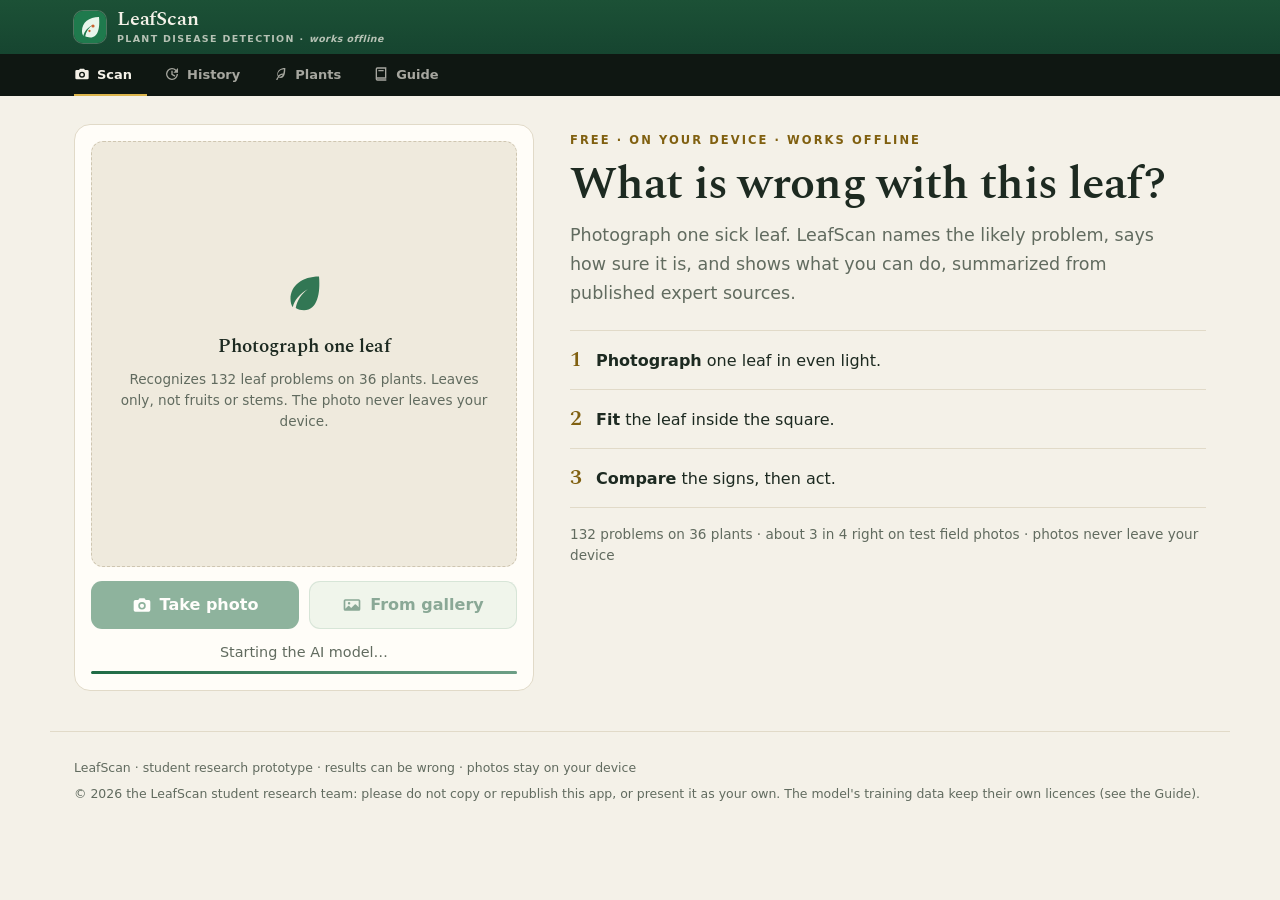
<file: index.html>
<!doctype html>
<html lang="en">
<head>
  <meta charset="utf-8">
  <meta name="viewport" content="width=device-width, initial-scale=1, viewport-fit=cover">
  <title>LeafScan: Plant Disease Detector</title>
  <meta name="description" content="Take or upload a photo of a leaf to detect plant diseases on your device, even offline.">
  <meta name="theme-color" content="#1c5136" media="(prefers-color-scheme: light)">
  <meta name="theme-color" content="#173826" media="(prefers-color-scheme: dark)">
  <link rel="manifest" href="manifest.webmanifest">
  <link rel="icon" href="icons/icon.svg" type="image/svg+xml">
  <link rel="apple-touch-icon" href="icons/icon-192.png">
  <link rel="preload" href="fonts/spectral-600-latin.woff2" as="font" type="font/woff2" crossorigin>
  <meta name="apple-mobile-web-app-capable" content="yes">
  <meta name="apple-mobile-web-app-title" content="LeafScan">
  <link rel="stylesheet" href="styles.css">
</head>
<body>
  <!-- Two tiers that read as one object: identity in green, navigation in near-black, gold marks where you are. -->
  <header class="topbar">
    <div class="topbar-id">
      <div class="topbar-in">
        <button class="brand" id="brandBtn" type="button" aria-label="LeafScan: go to Scan">
          <img src="icons/icon.svg" alt="" width="32" height="32">
          <span class="brand-text">
            <span class="wordmark">LeafScan</span>
            <span class="wordmark-sub">Plant disease detection · <em>works offline</em></span>
          </span>
        </button>
        <button id="installBtn" class="ghostbtn" type="button" hidden>Install app</button>
      </div>
    </div>
    <nav class="topbar-nav" aria-label="Sections">
      <div class="topbar-in">
        <div class="navrow" role="tablist" id="navrow">
          <button type="button" role="tab" id="tab-scan" data-view="scan" aria-controls="view-scan" aria-selected="true" class="active">
            <svg viewBox="0 0 24 24" width="16" height="16" aria-hidden="true"><path d="M9 4 7.5 6H4a2 2 0 0 0-2 2v10a2 2 0 0 0 2 2h16a2 2 0 0 0 2-2V8a2 2 0 0 0-2-2h-3.5L15 4H9zm3 4.5a4.5 4.5 0 1 1 0 9 4.5 4.5 0 0 1 0-9zm0 2a2.5 2.5 0 1 0 0 5 2.5 2.5 0 0 0 0-5z" fill="currentColor"/></svg>
            Scan
          </button>
          <button type="button" role="tab" id="tab-history" data-view="history" aria-controls="view-history" aria-selected="false" tabindex="-1">
            <svg viewBox="0 0 24 24" width="16" height="16" aria-hidden="true"><path d="M12 3a9 9 0 1 0 9 9h-2a7 7 0 1 1-2.05-4.95L14 10h7V3l-2.64 2.64A8.97 8.97 0 0 0 12 3zm-1 4v6l5 3 1-1.6-4-2.4V7h-2z" fill="currentColor"/></svg>
            History <span class="tab-n" id="historyCount" hidden></span>
          </button>
          <button type="button" role="tab" id="tab-plants" data-view="plants" aria-controls="view-plants" aria-selected="false" tabindex="-1">
            <svg viewBox="0 0 24 24" width="16" height="16" aria-hidden="true"><path d="M20 3c-7.5 0-12 3.6-12 9.3 0 1.4.3 2.7.9 3.8C7.5 17.4 6.6 19 6.2 21h2c.4-1.5 1.1-2.7 2-3.6.9.4 1.9.6 3 .6 5.3 0 6.8-6.3 6.8-15zm-7.8 13c-.6 0-1.2-.1-1.7-.3 1.6-1.3 3.6-2.3 5.9-3l-.5-1.9c-2.6.7-4.9 1.9-6.7 3.4-.1-.5-.2-1-.2-1.6C9 8.7 12.3 5.6 17.9 5c-.4 6.8-2.2 11-5.7 11z" fill="currentColor"/></svg>
            Plants
          </button>
          <button type="button" role="tab" id="tab-guide" data-view="guide" aria-controls="view-guide" aria-selected="false" tabindex="-1">
            <svg viewBox="0 0 24 24" width="16" height="16" aria-hidden="true"><path d="M4 4.5A2.5 2.5 0 0 1 6.5 2H20v17H6.5a.5.5 0 0 0 0 1H20v2H6.5A2.5 2.5 0 0 1 4 19.5v-15zM6.5 4a.5.5 0 0 0-.5.5v12.55c.16-.03.33-.05.5-.05H18V4H6.5zM8 6h8v2H8V6z" fill="currentColor"/></svg>
            Guide
          </button>
        </div>
      </div>
    </nav>
  </header>

  <main>
    <!-- ================================ SCAN ================================ -->
    <section id="view-scan" class="view layout" role="tabpanel" aria-labelledby="tab-scan">
      <div class="intro" id="intro">
        <p class="eyebrow">Free · on your device · works offline</p>
        <h1 class="display">What is wrong with this leaf?</h1>
        <p class="lede">Photograph one sick leaf. LeafScan names the likely problem, says how sure it is, and shows what you can do, summarized from published expert sources.</p>
        <ol class="steps">
          <li><span class="step-n">1</span><span><b>Photograph</b> one leaf in even light.</span></li>
          <li><span class="step-n">2</span><span><b>Fit</b> the leaf inside the square.</span></li>
          <li><span class="step-n">3</span><span><b>Compare</b> the signs, then act.</span></li>
        </ol>
        <p class="facts" id="introFacts"></p>
      </div>

      <!-- The photo, the square the model checks, and the framing tools -->
      <section class="panel scan" id="scanCard" aria-labelledby="scanTitle">
        <h2 id="scanTitle" class="visually-hidden">Photo of the leaf</h2>

        <div id="stage" class="stage" tabindex="0"
             aria-label="Leaf photo. Drag or pinch to move the leaf into the square, or use the arrow and plus or minus keys.">
          <div id="emptyState" class="empty">
            <svg viewBox="0 0 64 64" width="48" height="48" aria-hidden="true"><path d="M52 10C30 10 14 22 14 40c0 4 1 8 3 11 2-9 9-18 20-24-8 6-14 14-16 25 3 2 7 3 11 3 18 0 22-23 20-45z" fill="currentColor" opacity=".9"/></svg>
            <p class="empty-title">Photograph one leaf</p>
            <p class="empty-sub" id="emptySub">The photo never leaves your device.</p>
          </div>
          <canvas id="previewCanvas" class="photo" hidden></canvas>
          <div id="frame" class="frame" hidden aria-hidden="true"><span class="frame-label">LeafScan checks this square</span></div>
        </div>

        <div id="tools" class="tools" hidden>
          <button id="zoomOutBtn" class="tool" type="button" aria-label="Zoom out">
            <svg viewBox="0 0 24 24" width="22" height="22" aria-hidden="true"><path d="M5 11h14v2H5z" fill="currentColor"/></svg>
          </button>
          <output id="zoomLevel" class="zoom-level" aria-live="off">1.0×</output>
          <button id="zoomInBtn" class="tool" type="button" aria-label="Zoom in">
            <svg viewBox="0 0 24 24" width="22" height="22" aria-hidden="true"><path d="M11 5h2v6h6v2h-6v6h-2v-6H5v-2h6z" fill="currentColor"/></svg>
          </button>
          <button id="resetBtn" class="tool" type="button" aria-label="Reset zoom and position" title="Reset">
            <svg viewBox="0 0 24 24" width="22" height="22" aria-hidden="true"><path d="M4 4h6v2H6v4H4V4zm10 0h6v6h-2V6h-4V4zM4 14h2v4h4v2H4v-6zm14 0h2v6h-6v-2h4v-4z" fill="currentColor"/></svg>
          </button>
          <span class="tools-gap"></span>
          <button id="retakeBtn" class="tool" type="button" aria-label="Take a new photo" title="Take a new photo">
            <svg viewBox="0 0 24 24" width="22" height="22" aria-hidden="true"><path d="M9 4 7.5 6H4a2 2 0 0 0-2 2v10a2 2 0 0 0 2 2h16a2 2 0 0 0 2-2V8a2 2 0 0 0-2-2h-3.5L15 4H9zm3 4.5a4.5 4.5 0 1 1 0 9 4.5 4.5 0 0 1 0-9zm0 2a2.5 2.5 0 1 0 0 5 2.5 2.5 0 0 0 0-5z" fill="currentColor"/></svg>
          </button>
          <button id="pickBtn" class="tool" type="button" aria-label="Choose another photo from the gallery" title="Choose from gallery">
            <svg viewBox="0 0 24 24" width="22" height="22" aria-hidden="true"><path d="M4 5a2 2 0 0 0-2 2v10a2 2 0 0 0 2 2h16a2 2 0 0 0 2-2V7a2 2 0 0 0-2-2H4zm0 2h16v7.6l-3.3-3.3a1 1 0 0 0-1.4 0L11 15.6l-2.3-2.3a1 1 0 0 0-1.4 0L4 16.6V7zm4.5 1.5a1.5 1.5 0 1 0 0 3 1.5 1.5 0 0 0 0-3z" fill="currentColor"/></svg>
          </button>
        </div>
        <p id="hint" class="hint" hidden>Drag or pinch so one leaf fills the square.</p>

        <div id="addBanner" class="add-banner" hidden>
          <p id="addText"><b>Add another leaf</b> from the same plant. Results from all leaves are combined.</p>
          <button id="addCancel" class="btn btn-ghost small" type="button">Cancel</button>
        </div>

        <div id="actions" class="actions">
          <button id="cameraBtn" class="btn btn-primary" disabled>
            <svg viewBox="0 0 24 24" width="20" height="20" aria-hidden="true"><path d="M9 4 7.5 6H4a2 2 0 0 0-2 2v10a2 2 0 0 0 2 2h16a2 2 0 0 0 2-2V8a2 2 0 0 0-2-2h-3.5L15 4H9zm3 4.5a4.5 4.5 0 1 1 0 9 4.5 4.5 0 0 1 0-9zm0 2a2.5 2.5 0 1 0 0 5 2.5 2.5 0 0 0 0-5z" fill="currentColor"/></svg>
            Take photo
          </button>
          <button id="uploadBtn" class="btn btn-secondary" disabled>
            <svg viewBox="0 0 24 24" width="20" height="20" aria-hidden="true"><path d="M4 5a2 2 0 0 0-2 2v10a2 2 0 0 0 2 2h16a2 2 0 0 0 2-2V7a2 2 0 0 0-2-2H4zm0 2h16v7.6l-3.3-3.3a1 1 0 0 0-1.4 0L11 15.6l-2.3-2.3a1 1 0 0 0-1.4 0L4 16.6V7zm4.5 1.5a1.5 1.5 0 1 0 0 3 1.5 1.5 0 0 0 0-3z" fill="currentColor"/></svg>
            From gallery
          </button>
          <input id="cameraInput" type="file" accept="image/*" capture="environment" hidden>
          <input id="fileInput" type="file" accept="image/*" hidden>
        </div>

        <p id="status" class="status" role="status" aria-live="polite">Loading the AI model…</p>
        <div id="progress" class="progress" aria-hidden="true"><span></span></div>
        <button id="retryBtn" class="btn btn-secondary retry" type="button" hidden>Try again</button>
      </section>

      <!-- Result summary: right under the photo on phones, at the top of the right column on computers.
           It only changes when a check finishes, never while the photo is being moved. -->
      <section class="panel summary" id="summaryCard" hidden aria-labelledby="resultName">
        <div id="summaryBody" class="summary-body" role="status" aria-live="polite" aria-atomic="true">
          <div class="sum-head">
            <span id="resultChip" class="chip"></span>
            <label class="plant-pick" title="Wrong plant? Choose the right one.">
              <span class="visually-hidden">Plant</span>
              <select id="plantSelect"></select>
            </label>
          </div>
          <p id="resultPlant" class="result-plant"></p>
          <h2 id="resultName" class="result-name"></h2>
          <p id="resultSci" class="result-sci"></p>
          <div class="conf-row">
            <div class="meter" role="meter" aria-valuemin="0" aria-valuemax="100" aria-label="Confidence" id="resultMeter"><span id="resultBar"></span></div>
            <span id="resultConf" class="conf-num"></span>
          </div>
          <p class="conf-line"><span id="confWord"></span><span id="resultBasis"></span><span id="resultDelta" class="delta"></span></p>
        </div>

        <div class="message-slot">
          <div id="resultMessage" class="message"></div>
          <p id="shortlist" class="shortlist" hidden></p>
          <div id="staleBar" class="stale-bar" hidden>
            <p><b>The square moved.</b><span class="visually-hidden"> This result is for the old square.</span></p>
            <button id="checkBtn" class="btn btn-primary" type="button">Check this leaf</button>
          </div>
        </div>

        <ul id="leafStrip" class="leaf-strip" hidden aria-label="Leaves in this result"></ul>

        <!-- Diseased spots: a second model, downloaded only when asked (app.js, "Diseased spots"). -->
        <div id="spotsBox" class="spots" hidden>
          <button id="spotsBtn" class="btn btn-secondary small" type="button" aria-expanded="false" aria-controls="spotsFig">Show diseased spots</button>
          <figure id="spotsFig" class="spots-fig" hidden>
            <canvas id="spotsCanvas" width="320" height="320" role="img" aria-label="Diseased-looking areas"></canvas>
            <figcaption id="spotsText"></figcaption>
          </figure>
          <p id="spotsNote" class="spots-note" aria-live="polite"></p>
        </div>

        <div class="sum-actions">
          <button id="addLeafBtn" class="btn btn-secondary small" type="button">
            <svg viewBox="0 0 24 24" width="18" height="18" aria-hidden="true"><path d="M11 5h2v6h6v2h-6v6h-2v-6H5v-2h6z" fill="currentColor"/></svg>
            Add another leaf
          </button>
          <button id="techBtn" class="btn btn-ghost small" type="button">
            <svg viewBox="0 0 24 24" width="18" height="18" aria-hidden="true"><path d="M18 16a3 3 0 0 0-2.4 1.2l-6.7-3.4a3 3 0 0 0 0-1.6l6.7-3.4A3 3 0 1 0 15 7l-6.7 3.4a3 3 0 1 0 0 3.2L15 17a3 3 0 1 0 3-1z" fill="currentColor"/></svg>
            Show to a technician
          </button>
        </div>
      </section>

      <!-- Details read as a document on the page, separated by hairlines, not as another box. -->
      <section class="details" id="detailsCard" hidden aria-label="Details">
        <div id="confirmBox" class="confirm" hidden>
          <div class="row-between">
            <h3>Help narrow it down</h3>
            <span id="confirmCount" class="small muted"></span>
          </div>
          <div id="confirmStep">
            <p class="small muted">Look closely at the leaf (or other leaves on the plant).</p>
            <p id="confirmQ" class="confirm-q"></p>
            <p id="confirmWhy" class="small muted"></p>
            <div class="answer-row" role="group" aria-labelledby="confirmQ">
              <button type="button" class="btn btn-secondary" data-a="yes">Yes <span lang="fil">(Oo)</span></button>
              <button type="button" class="btn btn-secondary" data-a="no">No <span lang="fil">(Hindi)</span></button>
              <button type="button" class="btn btn-ghost" data-a="skip">Not sure <span lang="fil">(Hindi ko alam)</span></button>
            </div>
            <button id="confirmBack" class="link-btn" type="button" hidden>Back to the last question</button>
          </div>
          <div id="confirmDone" hidden>
            <p id="confirmResult"></p>
            <button id="confirmRestart" class="link-btn" type="button">Answer the questions again</button>
          </div>
        </div>

        <div id="resultDetails">
          <h3 id="symptomsTitle">What it looks like</h3>
          <p id="resultSymptoms"></p>
          <h3 id="lookTitle">Does your leaf show these signs?</h3>
          <ul id="resultLook" class="plainlist"></ul>
          <h3 id="manageTitle">What you can do</h3>
          <ul id="resultManage" class="checklist"></ul>
          <p id="chemNote" class="chem-note" hidden></p>

          <section id="phBox" class="ph-box" hidden aria-labelledby="phTitle">
            <h3 id="phTitle">In the Philippines <span lang="fil" class="muted">· Sa Pilipinas</span></h3>
            <p id="phRule" class="ph-rule" hidden></p>
            <p id="phNames" class="ph-names" hidden></p>
            <p id="phText"></p>
            <ul id="phSteps" class="checklist"></ul>
          </section>
        </div>

        <!-- Secondary sections are folded: the answer and what to do come first, the rest is one tap away. -->
        <details id="othersFold" class="fold">
          <summary><h3 id="othersTitle">Other possibilities</h3></summary>
          <ol id="resultOthers" class="others"></ol>
        </details>

        <details id="moreBox" class="fold more-box" hidden>
          <summary><h3 id="moreTitle">Also common in the Philippines</h3></summary>
          <p class="small muted">LeafScan cannot recognize these from a photo yet. Compare the signs, and ask a plant clinic if they match.</p>
          <div id="moreList" class="more-list"></div>
        </details>

        <section class="study" id="studyBox" hidden aria-labelledby="studyTitle">
          <h3 id="studyTitle">Study log</h3>
          <p class="small muted">Study mode is on. Fill in what you know and save; the photo and these details stay on this phone until you export them from History. For the study crops, choose the crop and problem from the lists (the codes and checks are in the team's Field ID Key) before reading LeafScan's answer; for other plants, type the real plant. The log also records LeafScan's answer when it is told the plant.</p>
          <form id="studyForm" class="study-form" novalidate>
            <p id="studyInApp" class="study-warn wide" hidden>You opened LeafScan inside another app (such as Messenger or Facebook). Photos saved here can be lost when that app closes. Tap the menu (⋮ or …) and choose <b>Open in Chrome</b> or <b>Open in Safari</b>, then use Study mode there.</p>
            <label>Photo set<select name="photoSet"><option value="">(choose)</option><option value="test">test (random sample)</option><option value="training">training (chosen on purpose)</option></select></label>
            <label>Site code<input name="siteCode" autocomplete="off" placeholder="e.g. B2" maxlength="3"></label>
            <label>Crop<select name="crop"><option value="">(other plant)</option></select></label>
            <label>Problem<select name="problem"><option value="">(choose a crop)</option></select></label>
            <label>Plant no.<input name="plantNo" type="number" inputmode="numeric" min="1" max="99" placeholder="1"></label>
            <label>Leaf<select name="leafNo"><option value="L1">L1</option><option value="L2">L2</option><option value="L3">L3</option><option value="L0">L0 (whole plant)</option><option value="U1">U1 (underside of L1)</option><option value="U2">U2 (underside of L2)</option><option value="U3">U3 (underside of L3)</option></select></label>
            <div class="study-code wide" id="studyCode" hidden>
              <div class="study-code-line">Code: <b id="studyCodeText"></b></div>
              <div id="studyCheck" class="small"></div>
            </div>
            <label>Barangay<input name="barangay" autocomplete="off"></label>
            <label>Municipality<input name="municipality" autocomplete="off"></label>
            <label>Province<input name="province" autocomplete="off"></label>
            <label>Plant (Filipino / English)<input name="plant" autocomplete="off"></label>
            <label>Healthy or sick<select name="healthy"><option>sick</option><option>healthy</option><option value="">not sure</option></select></label>
            <label>What you think it is<input name="guess" autocomplete="off" placeholder="e.g. early blight"></label>
            <label>Your guess was made<select name="guessWhen"><option value="">(choose)</option><option value="before">before seeing LeafScan</option><option value="after">after seeing LeafScan</option></select></label>
            <label>Garden or farm<select name="site"><option>garden</option><option>farm</option></select></label>
            <label>Background<select name="background"><option>natural</option><option>plain paper</option></select></label>
            <label>Light<select name="light"><option>sun</option><option>shade</option><option>cloudy</option></select></label>
            <label>Phone model<input name="phone" autocomplete="off"></label>
            <label class="wide">Notes<input name="notes" autocomplete="off"></label>
            <div class="study-actions wide">
              <button id="studySave" class="btn btn-primary" type="submit">Save to study log</button>
              <span id="studyNote" class="study-note" role="status" aria-live="polite"></span>
            </div>
          </form>
        </section>

        <div class="feedback" id="feedbackBox">
          <h3>Was this result right?</h3>
          <p class="small muted">Answer once a technician or plant clinic has checked it, or the plant shows clearer signs. You can also answer later under History. Saved only on this device.</p>
          <div class="seg" id="feedbackSeg" role="group" aria-label="Was this result right?">
            <button type="button" data-a="right" aria-pressed="false">Right <span lang="fil">(Tama)</span></button>
            <button type="button" data-a="wrong" aria-pressed="false">Wrong <span lang="fil">(Mali)</span></button>
            <button type="button" data-a="unknown" aria-pressed="false">Not sure yet</button>
          </div>
          <button id="unlistedBtn" class="link-btn" type="button">My plant's problem is not in LeafScan's list</button>
          <p id="feedbackNote" class="small" role="status"></p>
        </div>

        <details id="sourcesBox" class="fold">
          <summary><h3>Expert sources</h3></summary>
          <ul id="resultSources" class="sources"></ul>
          <p id="resultNote" class="small muted"></p>
        </details>

        <details id="helpCard" class="help-card fold">
          <summary><h3>Still not sure, or many plants are sick?</h3></summary>
          <p>Ask a plant clinic for a second opinion:</p>
          <ul class="help-list">
            <li><b>Bureau of Plant Industry (BPI), Crop Pest Management Division</b>, Quezon City: diagnoses plant samples free of charge for farmers and students. Bring freshly collected sick plants (and whole insects) and fill in their diagnosis form.
              <a href="https://buplant.da.gov.ph/wp-content/uploads/2024/07/Plant-Pest-Diagnostic.pdf" target="_blank" rel="noopener noreferrer">BPI service guide</a></li>
            <li><b>UPLB Pest Clinic</b>: send fresh sick leaves by courier, and they email a diagnosis report, usually within 7 working days.
              <a href="https://iwep.cafs.uplb.edu.ph/pest-clinic/" target="_blank" rel="noopener noreferrer">How to send a sample</a></li>
            <li><b>DA Regional Crop Protection Center</b> at your Department of Agriculture regional office. Some run a Plant Health Clinic.</li>
            <li>An <b>agriculture teacher</b>, or the agriculture college of a state university near you.</li>
          </ul>
          <p class="small muted">To send a sample: wrap several fresh sick leaves (and the stem if it is affected) in dry paper, put them in a plastic bag, and send them the same day. Include photos and this result.</p>
        </details>
        <p class="disclaimer">This is a research prototype and can be wrong. Before you spray or remove plants, confirm the diagnosis with an agricultural technician or a plant clinic, and use only products registered with the Fertilizer and Pesticide Authority (FPA), or with DA-BAFS for organic and biological products, following the label.</p>
      </section>
    </section>

    <!-- ================================ HISTORY ================================ -->
    <section id="view-history" class="view page" role="tabpanel" aria-labelledby="tab-history" hidden>
      <header class="view-head">
        <p class="eyebrow">Saved only on this device</p>
        <h1 class="display">History</h1>
        <p class="lede">Your last eight scans. Once you know the real cause, mark each one right or wrong to see how often LeafScan is right for you.</p>
      </header>
      <div id="historyCard" hidden>
        <div class="list-head">
          <p id="tally" class="tally" hidden></p>
          <button id="clearHistory" class="link-btn" type="button">Clear history</button>
        </div>
        <ul id="historyList" class="history"></ul>
      </div>
      <p id="historyEmpty" class="empty-note">No scans yet. Results you check appear here.</p>

      <section id="studyLog" class="study-log" hidden aria-labelledby="studyLogTitle">
        <div class="list-head">
          <h2 id="studyLogTitle">Study log <span id="studyCount" class="muted"></span></h2>
          <button id="studyExport" class="btn btn-primary small" type="button">Export photos and photo_log.csv</button>
        </div>
        <p class="small muted">Add who confirmed each photo once a teacher or plant clinic has checked it. Exports are a ZIP with the photos and a <code>photo_log.csv</code> in the study's columns.</p>
        <p class="small muted">Second labels: a teammate opens your exported ZIP in the <a href="label.html">Second Labeller</a>, which hides the codes and LeafScan's answers.</p>
        <ul id="studyList" class="study-list"></ul>
        <p id="studyExportNote" class="small" role="status"></p>
        <button id="studyClear" class="link-btn" type="button">Delete the study log from this phone</button>
      </section>
    </section>

    <!-- ================================ PLANTS ================================ -->
    <section id="view-plants" class="view page" role="tabpanel" aria-labelledby="tab-plants" hidden>
      <header class="view-head">
        <p class="eyebrow">What LeafScan knows</p>
        <h1 class="display">Supported plants</h1>
        <p class="lede" id="plantsLede">The plants and problems LeafScan can recognize, with healthy leaves of each plant.</p>
      </header>
      <label class="searchbox">
        <svg viewBox="0 0 24 24" width="18" height="18" aria-hidden="true"><path d="M10 3a7 7 0 0 1 5.6 11.2l5.1 5.1-1.4 1.4-5.1-5.1A7 7 0 1 1 10 3zm0 2a5 5 0 1 0 0 10 5 5 0 0 0 0-10z" fill="currentColor"/></svg>
        <span class="visually-hidden">Find a plant or problem</span>
        <input id="plantFilter" type="search" placeholder="Find a plant or problem, e.g. kamatis or rust" autocomplete="off">
      </label>
      <ul id="cropList" class="plant-rows"></ul>
      <p id="plantsEmpty" class="empty-note" hidden>No plant or problem matches that. LeafScan may not know it yet.</p>
    </section>

    <!-- ================================ GUIDE ================================ -->
    <section id="view-guide" class="view page" role="tabpanel" aria-labelledby="tab-guide" hidden>
      <header class="view-head">
        <p class="eyebrow">Guide</p>
        <h1 class="display">Using LeafScan well</h1>
        <p class="lede">How to take a photo it can read, what its answers mean, and where to get a second opinion.</p>
      </header>

      <section class="guide-sec">
        <h2>Taking a good photo</h2>
        <ol class="numbered">
          <li><b>One leaf</b> that fills most of the square, showing the side with the spots.</li>
          <li><b>Hold the phone flat</b> above the leaf and keep still. Tilted or blurry photos are often wrong.</li>
          <li><b>Even light</b>: shade or near a window, no harsh shadows or dark corners.</li>
          <li><b>Plain background</b> if you can, such as paper, a table or your palm.</li>
          <li>If the result is not sure, <b>add 2 or 3 leaves</b> from the same plant. More leaves give a more reliable answer.</li>
        </ol>
      </section>

      <section class="guide-sec">
        <h2>Reading the result</h2>
        <p>LeafScan was tested on 3,583 field photos from public datasets that it had never seen (not yet photos from Philippine farms). Each photo is checked three ways (your square, the square mirrored, and the whole photo) and the answers are combined. This is how often it was right at each level:</p>
        <dl class="bands">
          <div><dt><span class="band-dot confident"></span>High confidence <small>70% and above</small></dt><dd>Right about <b>9 in 10</b> times. Still compare the signs before you act.</dd></div>
          <div><dt><span class="band-dot moderate"></span>Medium confidence <small>45 to 70%</small></dt><dd>Right about <b>7 in 10</b> times. Answer the questions or add another leaf.</dd></div>
          <div><dt><span class="band-dot unsure"></span>Not sure <small>below 45%</small></dt><dd>Right only about <b>4 in 10</b> times. It does not mean the plant is healthy.</dd></div>
          <div><dt><span class="band-dot unknown"></span>Not recognized <small>below 30%</small></dt><dd>The photo may not be a leaf, or a plant LeafScan knows.</dd></div>
        </dl>
        <p class="callout"><b>Tell LeafScan the plant if it guessed wrong.</b> Use “Wrong plant?” on the result. On the same test photos, choosing the right plant raised accuracy from 77% to 91%.</p>
        <p class="callout"><b>Cucumber, squash and zucchini look alike.</b> When LeafScan is not told the plant, it names the problem for the whole squash family (the same disease has the same cause and care on all three). On 301 test photos of these plants this raised right answers from 63% to 79%. Choose your plant to narrow it down.</p>
      </section>

      <section class="guide-sec">
        <h2>Getting a second opinion</h2>
        <ul class="help-list">
          <li><b>Bureau of Plant Industry (BPI), Crop Pest Management Division</b>, Quezon City: free diagnosis for farmers and students. Bring freshly collected sick plants (and whole insects) and fill in their diagnosis form; results that need a lab culture take about 1 to 6 days.
            <a href="https://buplant.da.gov.ph/wp-content/uploads/2024/07/Plant-Pest-Diagnostic.pdf" target="_blank" rel="noopener noreferrer">BPI service guide</a></li>
          <li><b>UPLB Pest Clinic</b>: send fresh sick leaves by courier, and they email a diagnosis report, usually within 7 working days.
            <a href="https://iwep.cafs.uplb.edu.ph/pest-clinic/" target="_blank" rel="noopener noreferrer">How to send a sample</a></li>
          <li><b>DA Regional Crop Protection Center</b> at your Department of Agriculture regional office. Some run a Plant Health Clinic.</li>
          <li>An <b>agriculture teacher</b>, or the agriculture college of a state university near you.</li>
        </ul>
        <p>Use “Show to a technician” on a result to send the leaf photos and LeafScan's answer together.</p>
      </section>

      <section class="guide-sec">
        <h2>Philippine rules for treating plants</h2>
        <ul class="rules">
          <li><b>Registered products only.</b> Chemical pesticides must be registered with the
            <a href="https://fpa.da.gov.ph/resources/reports/registered-products/" target="_blank" rel="noopener noreferrer">Fertilizer and Pesticide Authority (FPA)</a>;
            organic and biological products (botanicals, microbials) are registered with
            <a href="https://bafs.da.gov.ph/index.php/advisory-on-uncertified-and-unregistered-bio-control-agent-and-soil-amendment-products-with-organic-claim/" target="_blank" rel="noopener noreferrer">DA-BAFS</a>
            (RA 11511). Check the active ingredient, that your crop is on the label, and that the registration has not expired. Some pesticides are
            <a href="https://fpa.da.gov.ph/resources/reports/list-of-banned-and-restricted-pesticides/" target="_blank" rel="noopener noreferrer">banned or restricted</a>.</li>
          <li><b>Neem and soap sprays are insect controls, not disease cures.</b> In the FPA list (30 September 2026), neem (azadirachtin) is registered only as an insecticide for certain crops, and insecticidal soap only for Cavendish banana. LeafScan suggests them only against the insects that spread viruses.</li>
          <li><b>Do not burn sick plants in the open.</b> The
            <a href="https://lawphil.net/statutes/repacts/ra2001/ra_9003_2001.html" target="_blank" rel="noopener noreferrer">Ecological Solid Waste Management Act (RA 9003)</a>
            bans open burning of farm waste. Uproot sick plants, and bury them or seal them in a bag away from the field.</li>
          <li><b>Homemade plant sprays are not proven against diseases.</b> In a DOST-PCAARRD and UPLB project, some local plant extracts killed insect pests, but plain extracts did not stop plant pathogens in lab tests, and none stopped bacterial wilt.</li>
          <li><b>Some diseases are under quarantine.</b> Panama disease (Fusarium wilt) of banana, coconut cadang-cadang, cassava witches' broom and citrus huanglongbing have BPI or PCA rules against moving planting material. Do not move plants, suckers, cuttings or soil from a sick farm; report it to the DA regional office, BPI or PCA.</li>
          <li><b>Spraying comes last.</b> Philippine guides and the national IPM program (KASAKALIKASAN) put sanitation, crop rotation, resistant varieties and healthy seedlings first.</li>
        </ul>
      </section>

      <section class="guide-sec">
        <h2>Words farmers use <span lang="fil" class="muted">· Mga salita</span></h2>
        <p>Philippine extension guides keep most disease names in English and describe the signs in Filipino. These words come from PhilRice, DA and ATI materials.</p>
        <div class="table-wrap">
          <table class="words">
            <thead><tr><th scope="col">English</th><th scope="col" lang="fil">Filipino</th><th scope="col" lang="ceb">Cebuano</th></tr></thead>
            <tbody id="wordsBody"></tbody>
          </table>
        </div>
        <ul id="wordWarnings" class="small muted word-warnings"></ul>
        <p id="wordsSources" class="small muted words-sources"></p>
      </section>

      <section class="guide-sec">
        <h2>Settings</h2>
        <label class="switch"><input type="checkbox" id="autoCheck"><span>Check the leaf again by itself when I let go of the photo</span></label>
      </section>

      <section class="guide-sec">
        <h2>Study mode (for the research team)</h2>
        <p>Turn this on while collecting photos for the study. After each check, a short form records where and how the photo was taken, and History gets a study log you can export as photos plus a <code>photo_log.csv</code>. Everything stays on this phone until you export it.</p>
        <label class="switch"><input type="checkbox" id="studyToggle"><span>Study mode</span></label>
      </section>

      <section class="guide-sec">
        <h2>About LeafScan</h2>
        <p>A student research prototype: <i>Developing a Prototype for Plant Disease Detection Using Image Recognition</i>. A MobileNetV3 image recognition model runs entirely on your device with ONNX Runtime Web, so photos are never uploaded. Disease information is summarized from CABI, PlantVillage (Penn State) and university extension sources, with Philippine notes from PhilRice, DA regional offices, ATI, BPI, DOST-PCAARRD and UPLB, and scientific names checked against GBIF. Summaries have not yet been reviewed by a plant pathologist. Non-commercial use only.</p>
        <p><b>Copyright.</b> © 2026 the LeafScan student research team. The app's code, design and the team's own texts are not licensed for reuse: please do not copy, modify or republish them, or present LeafScan as your own work, without the team's permission. The model was trained on PlantVillage (CC BY-SA 3.0), PlantSeg (CC BY 4.0), PlantWild (CC BY-NC-ND 4.0) and openly licensed GBIF photos, and the team claims no rights over it beyond what those licences allow; no training photos are included in the app, and their original photographers keep their rights. The knowledge-base summaries are shared under CC BY-NC-SA 4.0 as their sources require, and other third-party parts keep their own licences (see LICENSE.md in the app's repository).</p>
        <p id="offlineNote" class="muted small"></p>
      </section>
    </section>
  </main>

  <footer class="footer">
    <p>LeafScan · student research prototype · results can be wrong · photos stay on your device</p>
    <p>© 2026 the LeafScan student research team: please do not copy or republish this app, or present it as your own. The model's training data keep their own licences (see the Guide).</p>
  </footer>

  <dialog id="techDialog" class="tech-dialog" aria-labelledby="techTitle">
    <div class="tech-sheet">
      <div class="row-between">
        <h2 id="techTitle">LeafScan result</h2>
        <button id="techClose" class="btn btn-ghost small" type="button">Close</button>
      </div>
      <div id="techBody"></div>
      <div class="tech-actions">
        <button id="techShare" class="btn btn-primary" type="button">Share or copy</button>
      </div>
      <p id="techNote" class="small muted" role="status"></p>
    </div>
  </dialog>

  <dialog id="cameraDialog" class="camera-dialog">
    <video id="cameraVideo" playsinline autoplay muted></video>
    <div class="camera-guide" aria-hidden="true"><span>Fill the square with one leaf</span></div>
    <div class="camera-actions">
      <button id="cameraCancel" class="btn btn-ghost-light">Cancel</button>
      <button id="cameraShutter" class="shutter" aria-label="Capture photo"></button>
      <button id="cameraSwitch" class="btn btn-ghost-light">Switch</button>
    </div>
  </dialog>

  <script src="vendor/ort.wasm.min.js"></script>
  <script src="app.js"></script>
</body>
</html>
</file>
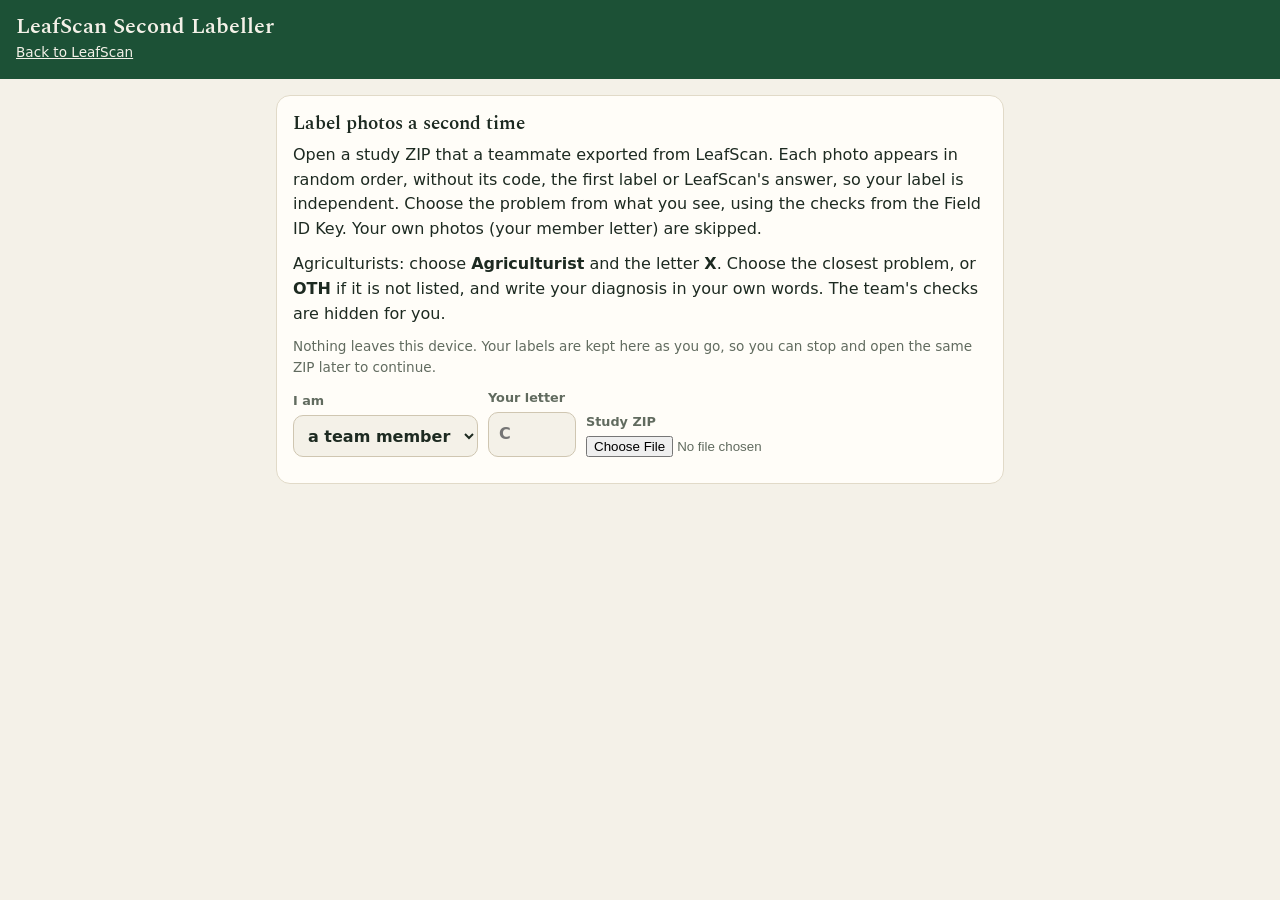
<file: label.html>
<!doctype html>
<html lang="en">
<head>
  <meta charset="utf-8">
  <meta name="viewport" content="width=device-width, initial-scale=1, viewport-fit=cover">
  <title>LeafScan Second Labeller</title>
  <meta name="description" content="For the LeafScan research team: label exported field photos a second time, without seeing the first label or LeafScan's answer.">
  <meta name="theme-color" content="#1c5136" media="(prefers-color-scheme: light)">
  <meta name="theme-color" content="#173826" media="(prefers-color-scheme: dark)">
  <link rel="icon" href="icons/icon.svg" type="image/svg+xml">
  <link rel="stylesheet" href="styles.css">
  <style>
    body { background: var(--ground); color: var(--ink); font-family: var(--sans); margin: 0; }
    .lb-bar { background: var(--brand); color: var(--on-brand); padding: 14px 16px; }
    .lb-bar h1 { font-family: var(--serif); font-size: 1.35rem; margin: 0; }
    .lb-bar a { color: var(--on-brand); font-size: .85rem; }
    .lb-main { max-width: 760px; margin: 0 auto; padding: 16px; }
    .lb-card { background: var(--surface); border: 1px solid var(--rule); border-radius: 14px; padding: 16px; margin-bottom: 16px; }
    .lb-card h2 { font-family: var(--serif); font-size: 1.2rem; margin: 0 0 8px; }
    .lb-card p { margin: 0 0 10px; }
    .lb-row { display: flex; gap: 10px; flex-wrap: wrap; align-items: end; }
    .lb-row label { display: grid; gap: 4px; font-size: .8rem; font-weight: 600; color: var(--muted); }
    .lb-row input[type=text] { font: inherit; font-size: 1rem; width: 5.5em; text-transform: uppercase; color: var(--ink);
      background: var(--ground); border: 1px solid var(--rule-strong); border-radius: 10px; padding: 9px 10px; min-height: 42px; }
    .lb-head { display: flex; justify-content: space-between; align-items: baseline; gap: 10px; flex-wrap: wrap; }
    .lb-progress { height: 6px; background: var(--surface-2); border-radius: 3px; overflow: hidden; margin: 8px 0 12px; }
    .lb-progress div { height: 100%; background: var(--accent); width: 0; }
    .lb-photo { position: relative; background: var(--stage); border-radius: 12px; overflow: hidden; }
    .lb-photo img { display: block; width: 100%; max-height: 62vh; object-fit: contain; }
    .lb-whole { display: flex; gap: 10px; flex-wrap: wrap; margin-top: 8px; }
    .lb-whole button { display: grid; gap: 3px; justify-items: center; font: inherit; font-size: .75rem; color: var(--muted);
      background: none; border: 0; padding: 0; cursor: pointer; }
    .lb-whole img { width: 76px; height: 76px; object-fit: cover; border-radius: 8px; border: 2px solid transparent; }
    .lb-whole button[aria-pressed="true"] img { border-color: var(--accent); }
    .lb-crop { font-family: var(--serif); font-size: 1.15rem; margin: 12px 0 6px; }
    .lb-problems { display: grid; grid-template-columns: repeat(auto-fill, minmax(200px, 1fr)); gap: 8px; }
    .lb-problems button { text-align: left; font: inherit; font-size: .92rem; color: var(--ink); background: var(--ground);
      border: 1px solid var(--rule-strong); border-radius: 10px; padding: 9px 10px; min-height: 44px; cursor: pointer; }
    .lb-problems button b { font-family: ui-monospace, Consolas, monospace; margin-right: 4px; }
    .lb-problems button[aria-pressed="true"] { background: var(--accent); color: var(--on-accent); border-color: var(--accent); }
    .lb-check { margin: 10px 0 0; padding: 10px 12px; border-radius: 10px; background: var(--surface-2); font-size: .88rem; }
    .lb-check p { margin: 0 0 4px; }
    .lb-nav { display: flex; justify-content: space-between; gap: 10px; margin-top: 14px; }
    .lb-note { font-size: .85rem; color: var(--muted); }
    .lb-error { color: var(--disease); font-weight: 600; }
    .lb-row select, .lb-field textarea { font: inherit; font-size: 1rem; color: var(--ink); background: var(--ground);
      border: 1px solid var(--rule-strong); border-radius: 10px; padding: 9px 10px; min-height: 42px; }
    .lb-field { display: grid; gap: 4px; margin-top: 12px; font-size: .8rem; font-weight: 600; color: var(--muted); }
    .lb-field textarea { width: 100%; resize: vertical; }
    .lb-sure { display: flex; gap: 8px; align-items: center; flex-wrap: wrap; margin-top: 10px; font-size: .8rem; font-weight: 600; color: var(--muted); }
    .lb-sure button { font: inherit; font-size: .9rem; color: var(--ink); background: var(--ground); border: 1px solid var(--rule-strong);
      border-radius: 999px; padding: 7px 14px; min-height: 40px; cursor: pointer; }
    .lb-sure button[aria-pressed="true"] { background: var(--accent); color: var(--on-accent); border-color: var(--accent); }
  </style>
</head>
<body>
  <header class="lb-bar">
    <h1>LeafScan Second Labeller</h1>
    <a href="./">Back to LeafScan</a>
  </header>
  <main class="lb-main">
    <section class="lb-card" id="startCard">
      <h2>Label photos a second time</h2>
      <p>Open a study ZIP that a teammate exported from LeafScan. Each photo appears in random order, without its code,
        the first label or LeafScan's answer, so your label is independent. Choose the problem from what you see,
        using the checks from the Field ID Key. Your own photos (your member letter) are skipped.</p>
      <p>Agriculturists: choose <b>Agriculturist</b> and the letter <b>X</b>. Choose the closest problem, or <b>OTH</b>
        if it is not listed, and write your diagnosis in your own words. The team's checks are hidden for you.</p>
      <p class="lb-note">Nothing leaves this device. Your labels are kept here as you go, so you can stop and open
        the same ZIP later to continue.</p>
      <div class="lb-row">
        <label>I am<select id="role"><option value="team">a team member</option><option value="expert">an agriculturist</option></select></label>
        <label>Your letter<input id="rater" type="text" maxlength="1" autocomplete="off" placeholder="C"></label>
        <label>Study ZIP<input id="zipInput" type="file" accept=".zip,application/zip"></label>
      </div>
      <p id="startNote" class="lb-note" role="status"></p>
    </section>

    <section class="lb-card" id="labelCard" hidden>
      <div class="lb-head">
        <h2 id="counter"></h2>
        <span id="doneCount" class="lb-note"></span>
      </div>
      <div class="lb-progress"><div id="bar"></div></div>
      <div class="lb-photo"><img id="photo" alt="Leaf photo to label"></div>
      <div class="lb-whole" id="wholeBox" hidden aria-label="Other views of this plant"></div>
      <div class="lb-crop" id="crop"></div>
      <div class="lb-problems" id="problems" role="group" aria-label="Problem"></div>
      <div class="lb-check" id="check" hidden></div>
      <label class="lb-field">Diagnosis in your own words (optional)
        <textarea id="diag" rows="2" placeholder="e.g. Cercospora leaf spot, early stage; or a problem not in the list"></textarea></label>
      <div class="lb-sure" id="sure" role="group" aria-label="How sure are you?">How sure?
        <button type="button" data-sure="sure" aria-pressed="false">Sure</button>
        <button type="button" data-sure="fairly sure" aria-pressed="false">Fairly sure</button>
        <button type="button" data-sure="not sure" aria-pressed="false">Not sure</button>
      </div>
      <div class="lb-nav">
        <button class="btn" id="prev" type="button">Back</button>
        <button class="btn btn-primary" id="next" type="button">Next</button>
      </div>
    </section>

    <section class="lb-card" id="doneCard" hidden>
      <h2>Your labels</h2>
      <p id="summary"></p>
      <button class="btn btn-primary" id="download" type="button">Download my labels (CSV)</button>
      <p class="lb-note">Send the CSV to the team leader with the ZIP's name. Labels are compared with the first
        labels only after everyone has finished.</p>
    </section>
  </main>
  <script src="label.js"></script>
</body>
</html>
</file>
<file: styles.css>
/* LeafScan. Visual language shared with the ECC Digital Research Archive: a two-tier header (identity +
   navigation, gold marking where you are), one serif display face used only where it earns its keep, and
   pages built from hairlines and rows rather than a pile of floating boxes. Green instead of maroon. */

@font-face {
  font-family: "Spectral";
  font-style: normal;
  font-weight: 600;
  font-display: swap;
  src: url("fonts/spectral-600-latin.woff2") format("woff2");
}

:root {
  --ground: #f4f1e8;
  --surface: #fffdf8;
  --surface-2: #efeadd;
  --ink: #1d2a21;
  --muted: #616b5f;
  --rule: #e1dac8;
  --rule-strong: #cfc6b1;
  --brand: #1c5136;
  --brand-2: #164530;
  --on-brand: #f4f1e8;
  --accent: #1f6b45;
  --accent-strong: #175536;
  --accent-soft: #e2eedf;
  --on-accent: #ffffff;
  --pitch: #0f1712;
  --gold: #dcb54c;
  --gold-ink: #806010;
  --healthy: #1f7a4d;
  --healthy-soft: #dff0e5;
  --disease: #b4441c;
  --disease-soft: #fbe6dc;
  --pest: #8a5a00;
  --pest-soft: #f8ecd2;
  --unsure: #5b6b61;
  --unsure-soft: #e7ece8;
  --stage: #0b100d;
  --serif: "Spectral", Georgia, "Iowan Old Style", "Times New Roman", serif;
  --sans: system-ui, -apple-system, "Segoe UI", Roboto, "Helvetica Neue", Arial, sans-serif;
  color-scheme: light;
}

@media (prefers-color-scheme: dark) {
  :root:not([data-theme="light"]) {
    --ground: #101411;
    --surface: #171c18;
    --surface-2: #1e2520;
    --ink: #e5e9e2;
    --muted: #9aa496;
    --rule: #283029;
    --rule-strong: #364038;
    --brand: #1f4a33;
    --brand-2: #173826;
    --on-brand: #f1eee4;
    --accent: #4cc185;
    --accent-strong: #6fd69e;
    --accent-soft: #1d3a2a;
    --on-accent: #06210f;
    --pitch: #0a0e0b;
    --gold-ink: #d8b24a;
    --healthy: #5fd093;
    --healthy-soft: #183524;
    --disease: #ff9a6e;
    --disease-soft: #3d221a;
    --pest: #f0c35c;
    --pest-soft: #362c14;
    --unsure: #b0c0b5;
    --unsure-soft: #24302a;
    --stage: #050806;
    color-scheme: dark;
  }
}

:root[data-theme="dark"] {
  --ground: #101411;
  --surface: #171c18;
  --surface-2: #1e2520;
  --ink: #e5e9e2;
  --muted: #9aa496;
  --rule: #283029;
  --rule-strong: #364038;
  --brand: #1f4a33;
  --brand-2: #173826;
  --on-brand: #f1eee4;
  --accent: #4cc185;
  --accent-strong: #6fd69e;
  --accent-soft: #1d3a2a;
  --on-accent: #06210f;
  --pitch: #0a0e0b;
  --gold-ink: #d8b24a;
  --healthy: #5fd093;
  --healthy-soft: #183524;
  --disease: #ff9a6e;
  --disease-soft: #3d221a;
  --pest: #f0c35c;
  --pest-soft: #362c14;
  --unsure: #b0c0b5;
  --unsure-soft: #24302a;
  --stage: #050806;
  color-scheme: dark;
}

/* ---------- Base ---------- */

*, *::before, *::after { box-sizing: border-box; }
[hidden] { display: none !important; }
html { -webkit-text-size-adjust: 100%; }
body {
  margin: 0;
  background: var(--ground);
  color: var(--ink);
  font: 16px/1.55 var(--sans);
  -webkit-font-smoothing: antialiased;
  padding-bottom: env(safe-area-inset-bottom);
  overflow-x: clip;
}
h1, h2, h3 { line-height: 1.2; margin: 0; }
p { margin: .45rem 0; }
a { color: var(--accent-strong); }
button { font-family: inherit; }
:focus-visible { outline: 2px solid var(--accent); outline-offset: 2px; }

.visually-hidden {
  position: absolute; width: 1px; height: 1px; overflow: hidden;
  clip: rect(0 0 0 0); white-space: nowrap;
}
.small { font-size: .85rem; }
.muted { color: var(--muted); }

/* ---------- Header: two tiers ---------- */

.topbar { position: relative; z-index: 20; }
.topbar-id {
  background: linear-gradient(180deg, var(--brand) 0%, var(--brand-2) 100%);
  color: var(--on-brand);
  padding-top: env(safe-area-inset-top);
}
.topbar-nav { background: var(--pitch); }
.topbar-in {
  max-width: 1180px; margin: 0 auto; padding: 0 24px;
  display: flex; align-items: center; justify-content: space-between; gap: 16px;
}
.topbar-id .topbar-in { height: 54px; }
.topbar-nav .topbar-in { height: 42px; padding-right: 0; }

.brand {
  display: flex; align-items: center; gap: 11px; min-width: 0;
  background: none; border: 0; padding: 4px; margin: -4px; border-radius: 8px;
  color: inherit; font: inherit; text-align: left; cursor: pointer;
}
.brand img { flex: none; border-radius: 9px; box-shadow: 0 0 0 1px rgba(244, 241, 232, .25); }
.brand:hover .wordmark { text-decoration: underline; text-underline-offset: 3px; }
.brand:focus-visible { outline: 2px solid var(--gold); }
.brand-text { display: flex; flex-direction: column; min-width: 0; }
.wordmark { font-family: var(--serif); font-size: 20px; font-weight: 600; letter-spacing: -.01em; line-height: 1.1; }
.wordmark-sub {
  margin-top: 2px; font-size: 9.5px; font-weight: 600; letter-spacing: .14em; text-transform: uppercase;
  color: rgba(244, 241, 232, .72); white-space: nowrap;
}
.wordmark-sub em { font-style: italic; text-transform: none; letter-spacing: .04em; }
.ghostbtn {
  flex: none; min-height: 34px; padding: 6px 13px; border-radius: 8px;
  background: rgba(244, 241, 232, .10); border: 1px solid rgba(244, 241, 232, .28);
  color: var(--on-brand); font-size: 12.5px; font-weight: 600; cursor: pointer;
  transition: background .18s ease, border-color .18s ease;
}
.ghostbtn:hover { background: rgba(244, 241, 232, .2); border-color: var(--on-brand); }

/* The nav row scrolls sideways rather than wrapping into a third band. */
.navrow {
  display: flex; align-items: stretch; gap: 2px; height: 100%;
  overflow-x: auto; overflow-y: hidden; scrollbar-width: none; -webkit-overflow-scrolling: touch;
}
.navrow::-webkit-scrollbar { display: none; }
.navrow button {
  display: inline-flex; align-items: center; gap: 7px; flex: 0 0 auto;
  padding: 0 15px; min-width: 48px;
  background: none; border: 0; border-bottom: 2px solid transparent;
  color: rgba(244, 241, 232, .66); font-size: 13px; font-weight: 600; white-space: nowrap; cursor: pointer;
  transition: color .18s ease, border-color .18s ease;
}
.navrow button:first-child { padding-left: 0; }
.navrow button:hover { color: #f4f1e8; }
.navrow button.active { color: #f4f1e8; border-bottom-color: var(--gold); }
.navrow button:focus-visible { outline: 2px solid var(--gold); outline-offset: -3px; }
.tab-n {
  min-width: 18px; padding: 1px 6px; border-radius: 9px; text-align: center;
  background: rgba(244, 241, 232, .16); color: #f4f1e8; font-size: 10.5px; font-weight: 700;
}
.navrow button.active .tab-n { background: var(--gold); color: #2a2208; }

/* ---------- Page structure ---------- */

main { max-width: 1180px; margin: 0 auto; padding: 0 24px; }
.view { padding: 28px 0 40px; animation: rise .45s cubic-bezier(.22, .61, .36, 1) backwards; }
@keyframes rise { from { opacity: 0; transform: translateY(8px); } }

.layout { display: grid; gap: 18px; }
@media (min-width: 960px) {
  .layout {
    grid-template-columns: minmax(380px, 460px) minmax(0, 1fr);
    grid-template-rows: repeat(3, auto) 1fr;
    column-gap: 36px;
    align-items: start;
  }
  .scan { grid-column: 1; grid-row: 1 / 5; position: sticky; top: 18px; }
  .layout > :not(.scan) { grid-column: 2; }
}

.eyebrow {
  margin: 0 0 10px; font-size: 11.5px; font-weight: 700; letter-spacing: .18em; text-transform: uppercase;
  color: var(--gold-ink);
}
.display {
  font-family: var(--serif); font-weight: 600; letter-spacing: -.015em; line-height: 1.08;
  font-size: clamp(30px, 4.6vw, 46px);
}
.lede { max-width: 620px; margin: 12px 0 0; font-size: clamp(15.5px, 1.6vw, 17.5px); line-height: 1.65; color: var(--muted); }

.intro { padding: 8px 0 4px; }
.steps { list-style: none; margin: 22px 0 0; padding: 0; display: grid; gap: 0; border-top: 1px solid var(--rule); }
.steps li { display: flex; align-items: baseline; gap: 14px; padding: 12px 0; border-bottom: 1px solid var(--rule); }
.steps .step-n { font-family: var(--serif); font-size: 22px; font-weight: 600; color: var(--gold-ink); min-width: 1ch; }
.facts { margin-top: 16px; font-size: .85rem; color: var(--muted); }

.page { max-width: 780px; }
.view-head { margin-bottom: 26px; }

/* A panel is a tool surface (the photo, the verdict). Everything else sits on the page. */
.panel {
  background: var(--surface);
  border: 1px solid var(--rule);
  border-radius: 16px;
  padding: 16px;
  min-width: 0;
}

/* ---------- Photo stage ---------- */

.stage {
  position: relative;
  width: min(100%, 46vh, 520px);
  width: min(100%, 46dvh, 520px);
  min-width: min(100%, 240px);
  aspect-ratio: 1 / 1;
  margin: 0 auto;
  border-radius: 12px;
  border: 1.5px dashed var(--rule-strong);
  background: var(--surface-2);
  overflow: hidden;
  display: grid; place-items: center;
  outline: none; cursor: pointer;
  -webkit-user-select: none; user-select: none; -webkit-tap-highlight-color: transparent;
  transition: border-color .15s, background .15s;
}
@media (min-width: 960px) {
  .stage { width: min(100%, calc(100vh - 230px)); width: min(100%, calc(100dvh - 230px)); min-width: 300px; }
}
.stage:focus-visible { box-shadow: 0 0 0 3px color-mix(in srgb, var(--accent) 45%, transparent); }
.stage.dragging { border-color: var(--accent); background: var(--accent-soft); }
.stage.has-photo { border: 0; background: var(--stage); cursor: grab; touch-action: none; }
.stage.has-photo.grabbing { cursor: grabbing; }

.empty { text-align: center; padding: 24px; color: var(--accent); }
.empty-title { margin-top: 8px; font-family: var(--serif); font-size: 19px; font-weight: 600; color: var(--ink); }
.empty-sub { font-size: .85rem; color: var(--muted); }

.photo {
  position: absolute; left: 0; top: 0; max-width: none;
  transform-origin: 0 0; will-change: transform; pointer-events: none;
}
.photo.glide { transition: transform .22s ease-out; }

/* The square the model checks. It never moves; the photo moves underneath it. */
.frame {
  position: absolute; inset: 8%;
  border-radius: 10px;
  outline: 2px solid rgba(255, 255, 255, .95);
  box-shadow: 0 0 0 9999px rgba(0, 0, 0, .5);
  pointer-events: none;
}
.frame::before, .frame::after { content: ""; position: absolute; width: 22px; height: 22px; border: 4px solid #fff; }
.frame::before { left: -4px; top: -4px; border-right: 0; border-bottom: 0; border-top-left-radius: 12px; }
.frame::after { right: -4px; bottom: -4px; border-left: 0; border-top: 0; border-bottom-right-radius: 12px; }
.frame-label {
  position: absolute; left: 50%; top: calc(100% + 6px); transform: translateX(-50%);
  font-size: .72rem; line-height: 1.6; white-space: nowrap;
  color: #fff; background: rgba(0, 0, 0, .55); padding: 0 8px; border-radius: 999px;
}

/* ---------- Framing tools and buttons ---------- */

.tools { display: flex; align-items: center; gap: 6px; margin-top: 12px; }
.tool {
  width: 48px; height: 48px; flex: none;
  display: inline-grid; place-items: center;
  border-radius: 12px; border: 1px solid var(--rule);
  background: var(--surface); color: var(--ink);
  cursor: pointer; -webkit-tap-highlight-color: transparent;
  transition: background .15s, transform .05s;
}
.tool:hover:not(:disabled) { background: var(--surface-2); }
.tool:active:not(:disabled) { transform: scale(.96); }
.tool:disabled { opacity: .4; cursor: default; }
.zoom-level { min-width: 2.9em; text-align: center; font-weight: 600; font-variant-numeric: tabular-nums; }
.tools-gap { flex: 1; }
.hint { margin: 8px 0 0; font-size: .85rem; color: var(--muted); text-align: center; }

.add-banner {
  display: flex; align-items: center; justify-content: space-between; gap: 10px;
  margin-top: 12px; padding: 10px 12px; border-radius: 12px;
  background: var(--accent-soft); border: 1px solid color-mix(in srgb, var(--accent) 30%, transparent);
}
.add-banner p { margin: 0; font-size: .9rem; }

.actions { display: grid; grid-template-columns: 1fr 1fr; gap: 10px; margin-top: 14px; }

.btn {
  display: inline-flex; align-items: center; justify-content: center; gap: 8px;
  min-height: 48px; padding: 10px 18px;
  border-radius: 11px; border: 1px solid transparent;
  font: inherit; font-weight: 600; cursor: pointer;
  transition: background .15s, transform .05s, opacity .15s, border-color .15s;
  -webkit-tap-highlight-color: transparent;
}
.btn:active:not(:disabled) { transform: scale(.98); }
.btn:disabled { opacity: .5; cursor: not-allowed; }
.btn-primary { background: var(--accent); color: var(--on-accent); }
.btn-primary:hover:not(:disabled) { background: var(--accent-strong); }
.btn-secondary { background: var(--accent-soft); color: var(--accent-strong); border-color: color-mix(in srgb, var(--accent) 25%, transparent); }
.btn-secondary:hover:not(:disabled) { border-color: var(--accent); }
.btn-ghost { background: transparent; color: var(--accent-strong); border-color: var(--rule-strong); }
.btn-ghost:hover:not(:disabled) { background: var(--surface-2); }
.btn-ghost-light { background: rgba(255, 255, 255, .15); color: #fff; min-height: 44px; }
.btn.small { min-height: 40px; padding: 6px 14px; font-size: .875rem; }

.link-btn {
  display: inline-block; min-height: 40px; padding: 8px 0; border: 0; background: none;
  font: inherit; font-size: .875rem; color: var(--accent-strong); text-decoration: underline;
  text-underline-offset: 3px; cursor: pointer;
}

.status { margin: 12px 0 0; font-size: .9rem; color: var(--muted); text-align: center; }
.status:empty { display: none; }
.progress { height: 3px; border-radius: 3px; background: var(--surface-2); overflow: hidden; margin-top: 8px; }
.progress span { display: block; height: 100%; width: 0; background: var(--accent); transition: width .2s; }
.progress.done { display: none; }

/* ---------- Verdict (summary) ---------- */

/* A short colour rule at the left edge says what kind of result this is, without boxing it again. */
.summary { position: relative; padding: 18px 18px 16px 22px; }
.summary::before {
  content: ""; position: absolute; left: 0; top: 18px; bottom: 18px; width: 4px; border-radius: 0 3px 3px 0;
  background: var(--rule-strong);
}
.summary[data-kind="healthy"]::before { background: var(--healthy); }
.summary[data-kind="disease"]::before { background: var(--disease); }
.summary[data-kind="pest"]::before, .summary[data-kind="disorder"]::before { background: var(--pest); }
.summary[data-kind="unsure"]::before { background: var(--unsure); }

.sum-head { display: flex; align-items: center; justify-content: space-between; gap: 8px; min-height: 28px; }
.chip { display: inline-block; padding: 3px 10px; border-radius: 999px; font-size: .78rem; font-weight: 700; white-space: nowrap; letter-spacing: .01em; }
.chip.healthy { background: var(--healthy-soft); color: var(--healthy); }
.chip.disease { background: var(--disease-soft); color: var(--disease); }
.chip.pest, .chip.disorder { background: var(--pest-soft); color: var(--pest); }
.chip.unsure { background: var(--unsure-soft); color: var(--unsure); }

.plant-pick { min-width: 0; }
.plant-pick select {
  -webkit-appearance: none; appearance: none;
  max-width: 13.5em; min-height: 40px; padding: 4px 28px 4px 12px;
  font: inherit; font-size: .82rem; font-weight: 600; text-overflow: ellipsis;
  color: var(--accent-strong); background-color: var(--surface);
  background-image: url("data:image/svg+xml,%3Csvg xmlns='http://www.w3.org/2000/svg' viewBox='0 0 12 12'%3E%3Cpath d='M2 4l4 4 4-4' fill='none' stroke='%236b7c71' stroke-width='1.6'/%3E%3C/svg%3E");
  background-repeat: no-repeat; background-position: right 10px center; background-size: 12px;
  border: 1px solid var(--rule-strong); border-radius: 999px; cursor: pointer;
}
.plant-pick select.locked { background-color: var(--accent-soft); border-color: color-mix(in srgb, var(--accent) 45%, transparent); }

.summary-body { transition: opacity .15s; }
.summary-body.stale { opacity: .45; filter: saturate(.3); }
.result-plant { margin: 12px 0 0; color: var(--muted); font-size: .76rem; font-weight: 700; text-transform: uppercase; letter-spacing: .1em; }
.result-name {
  margin: 4px 0 4px; font-family: var(--serif); font-size: 1.75rem; font-weight: 600; letter-spacing: -.01em;
  overflow-wrap: anywhere; display: -webkit-box; -webkit-line-clamp: 2; -webkit-box-orient: vertical; overflow: hidden;
}
.result-sci {
  margin: 0 0 12px; color: var(--muted); font-size: .88rem; overflow-wrap: anywhere;
  display: -webkit-box; -webkit-line-clamp: 2; -webkit-box-orient: vertical; overflow: hidden;
}
.result-sci i { color: var(--ink); }

.conf-row { display: flex; align-items: center; gap: 12px; }
.meter { flex: 1; height: 8px; border-radius: 6px; background: var(--surface-2); overflow: hidden; }
.meter span {
  display: block; width: 100%; height: 100%; border-radius: 6px; background: var(--accent);
  transform-origin: left center; transform: scaleX(0); transition: transform .35s ease-out;
}
.meter.disease span { background: var(--disease); }
.meter.pest span, .meter.disorder span { background: var(--pest); }
.meter.unsure span { background: var(--unsure); }
.conf-num { min-width: 3.4em; text-align: right; font-family: var(--serif); font-size: 1.4rem; font-weight: 600; font-variant-numeric: tabular-nums; }
.conf-line { margin: 2px 0 0; min-height: 1.5em; font-size: .85rem; color: var(--muted); }
.delta { margin-left: .6em; font-weight: 600; font-variant-numeric: tabular-nums; }
.delta.up { color: var(--healthy); }
.delta.down { color: var(--disease); }
.delta.changed { color: var(--ink); }

/* The out-of-date notice is laid over the message, so the panel keeps its height and nothing moves. */
.message-slot { position: relative; margin-top: 12px; min-height: 4.5rem; }
.message {
  font-size: .9rem; padding: 10px 12px; border-radius: 10px;
  background: var(--surface-2); border-left: 3px solid var(--rule-strong);
}
.message p { margin: 0; }
.message .quality { font-weight: 600; color: var(--disease); margin-bottom: 4px; }
.message.confident { border-left-color: var(--healthy); }
.message.moderate { background: var(--pest-soft); border-left-color: var(--pest); }
.message.unsure { background: var(--unsure-soft); border-left-color: var(--unsure); }
.stale-bar {
  position: absolute; inset: 0;
  display: flex; align-items: center; justify-content: space-between; gap: 10px;
  padding: 8px 8px 8px 12px; border-radius: 10px;
  background: var(--accent-soft); border: 1px solid color-mix(in srgb, var(--accent) 30%, transparent);
}
.stale-bar p { margin: 0; font-size: .9rem; min-width: 0; }
.stale-bar .btn { flex: none; }

.leaf-strip { list-style: none; display: flex; gap: 8px; padding: 0; margin: 12px 0 0; overflow-x: auto; }
.leaf-strip li {
  display: flex; align-items: center; gap: 8px; flex: none;
  border: 1px solid var(--rule); border-radius: 12px; padding: 4px;
  font-size: .78rem; line-height: 1.3;
}
.leaf-strip li.current { border-color: var(--accent); box-shadow: inset 0 0 0 1px var(--accent); }
.leaf-strip img { width: 40px; height: 40px; border-radius: 8px; object-fit: cover; }
.leaf-strip .l-text { max-width: 9.5em; }
.leaf-strip .l-text b { display: block; }
.leaf-strip .l-text span { color: var(--muted); display: block; white-space: nowrap; overflow: hidden; text-overflow: ellipsis; }
.leaf-strip button { width: 32px; height: 32px; border-radius: 8px; border: 0; background: transparent; color: var(--muted); font-size: 1.2rem; cursor: pointer; }
.leaf-strip button:hover { background: var(--surface-2); color: var(--ink); }

.sum-actions { display: flex; flex-wrap: wrap; align-items: center; gap: 8px 10px; margin-top: 14px; padding-top: 14px; border-top: 1px solid var(--rule); }
.sum-actions .btn.suggest { background: var(--accent); color: var(--on-accent); border-color: transparent; }
.switch { display: inline-flex; align-items: center; gap: 8px; min-height: 40px; font-size: .85rem; color: var(--muted); cursor: pointer; }
.switch input { width: 20px; height: 20px; margin: 0; accent-color: var(--accent); flex: none; }

/* ---------- Details: a document on the page, sections divided by hairlines ---------- */

.details { min-width: 0; padding: 4px 2px 0; transition: opacity .15s; }
.details-stale { opacity: .55; }
.details h3 {
  font-family: var(--serif); font-size: 1.2rem; font-weight: 600;
  margin: 26px 0 10px; padding-top: 22px; border-top: 1px solid var(--rule);
}
.details > :first-child, .details #resultDetails > h3:first-child { margin-top: 0; }
#confirmBox[hidden] + #resultDetails > h3:first-child { border-top: 0; padding-top: 0; }
#confirmBox[hidden] + #resultDetails[hidden] + h3 { margin-top: 0; padding-top: 0; border-top: 0; }

.checklist { padding: 0; margin: 0; list-style: none; display: grid; gap: 8px; }
.checklist li { position: relative; padding-left: 28px; }
.checklist li::before {
  content: ""; position: absolute; left: 2px; top: .38em;
  width: 14px; height: 14px; border-radius: 50%;
  background: var(--accent-soft); border: 2px solid var(--accent);
}
.chem-note { margin-top: 12px; font-size: .875rem; padding: 9px 12px; border-radius: 8px; background: var(--pest-soft); border-left: 3px solid var(--pest); }

/* Philippine notes: local names, the local situation, quarantine rules and local steps. */
.ph-box p { margin: 0 0 10px; }
.ph-box .checklist { margin-top: 4px; }
.ph-names { font-size: .9rem; color: var(--muted); }
.ph-rule { font-size: .9rem; padding: 10px 12px; border-radius: 8px; background: var(--disease-soft); border-left: 3px solid var(--disease); }
.ph-tag {
  display: inline-block; font-size: .7rem; font-weight: 700; letter-spacing: .02em; text-transform: uppercase;
  padding: 1px 6px; border-radius: 4px; color: var(--gold-ink); border: 1px solid currentColor; vertical-align: 1px;
}
.ph-tag.rule { color: var(--disease); }

/* Philippine problems the photo model cannot recognize yet: one expandable row each. */
.more-box > p { margin: 0 0 8px; }
.more-list, .pr-more { border-top: 1px solid var(--rule); }
.more-item { border-bottom: 1px solid var(--rule); }
.more-item > summary {
  cursor: pointer; list-style: none; display: flex; flex-wrap: wrap; align-items: baseline; gap: 4px 10px;
  padding: 11px 0 11px 22px; position: relative; min-height: 44px; box-sizing: border-box;
}
.more-item > summary::-webkit-details-marker { display: none; }
.more-item > summary::before {
  content: ""; position: absolute; left: 4px; top: 17px; width: 7px; height: 7px;
  border-right: 2px solid var(--muted); border-bottom: 2px solid var(--muted); transform: rotate(-45deg); transition: transform .15s;
}
.more-item[open] > summary::before { transform: rotate(45deg); }
.more-name { font-weight: 600; }
.more-local { color: var(--muted); font-size: .88rem; font-style: italic; }
.more-body { padding: 0 0 14px 22px; font-size: .92rem; }
.more-body p { margin: 0 0 8px; }
.more-agent { color: var(--muted); font-size: .86rem; }
.more-src-title { margin-top: 12px !important; font-size: .8rem; font-weight: 700; color: var(--muted); text-transform: uppercase; letter-spacing: .04em; }
.pr-more { margin-top: 8px; border-top: 0; }
.pr-more > summary { cursor: pointer; font-size: .86rem; color: var(--muted); line-height: 1.5; padding: 4px 0; }
.pr-more-label { color: var(--gold-ink); font-weight: 600; }
.pr-more[open] > summary { margin-bottom: 6px; }
.pr-more .more-item:first-of-type { border-top: 1px solid var(--rule); }
.plainlist { margin: 0; padding-left: 1.2em; display: grid; gap: 4px; }

.others { list-style: none; padding: 0; margin: 0; border-top: 1px solid var(--rule); }
.others li { display: grid; grid-template-columns: minmax(0, 1fr) auto; gap: 6px 12px; padding: 10px 0; border-bottom: 1px solid var(--rule); font-size: .92rem; }
.others .o-pct { color: var(--muted); font-variant-numeric: tabular-nums; }
.others .o-bar { grid-column: 1 / -1; height: 4px; border-radius: 4px; background: var(--surface-2); overflow: hidden; }
.others .o-bar span { display: block; width: 100%; height: 100%; background: var(--muted); opacity: .55; transform-origin: left center; }

.sources { list-style: none; padding: 0; margin: 0; display: grid; gap: 10px; font-size: .875rem; }
.sources li { border-left: 2px solid var(--rule-strong); padding-left: 12px; overflow-wrap: anywhere; }
.sources .src-meta { color: var(--muted); font-size: .8rem; }

.confirm { padding: 14px 16px; border-radius: 14px; background: var(--surface-2); border: 1px solid var(--rule); margin-bottom: 6px; }
.confirm h3 { margin: 0; padding: 0; border: 0; font-size: 1.05rem; }
.confirm-q { margin: 8px 0 2px; font-family: var(--serif); font-size: 1.2rem; font-weight: 600; }
.answer-row { display: grid; grid-template-columns: 1fr 1fr; gap: 8px; margin-top: 12px; }
.answer-row [data-a="skip"] { grid-column: 1 / -1; }
.answer-row span[lang], .seg span[lang] { font-weight: 400; opacity: .85; }
#confirmDone p { margin: 8px 0 0; }

.seg { display: inline-flex; border: 1px solid var(--rule-strong); border-radius: 999px; overflow: hidden; }
.seg button { font: inherit; font-size: .875rem; padding: 6px 16px; min-height: 40px; border: 0; background: var(--surface); color: var(--ink); cursor: pointer; }
.seg button + button { border-left: 1px solid var(--rule-strong); }
.seg button[aria-pressed="true"] { background: var(--accent); color: var(--on-accent); font-weight: 600; }
.feedback .seg { display: flex; flex-wrap: wrap; gap: 8px; border: 0; border-radius: 0; overflow: visible; margin-top: 6px; }
.feedback .seg button, .feedback .seg button + button { border: 1px solid var(--rule-strong); border-radius: 999px; }
.feedback .link-btn { display: block; }

.help-card { margin-top: 26px; padding: 16px 18px; border-radius: 14px; background: var(--surface-2); }
.details .help-card h3 { margin: 0 0 6px; padding: 0; border: 0; font-size: 1.1rem; }
.help-card p { margin: 0; font-size: .92rem; }
.help-list { margin: 8px 0 12px; padding-left: 1.2em; display: grid; gap: 8px; font-size: .92rem; }
.disclaimer { margin-top: 18px; font-size: .8rem; color: var(--muted); }

/* ---------- History ---------- */

.list-head { display: flex; align-items: center; justify-content: space-between; gap: 12px; flex-wrap: wrap; margin-bottom: 4px; }
.tally { margin: 0; font-size: .9rem; color: var(--muted); }
.history { list-style: none; padding: 0; margin: 0; border-top: 1px solid var(--rule); }
.history li { display: flex; align-items: center; gap: 14px; min-width: 0; padding: 12px 2px; border-bottom: 1px solid var(--rule); }
.history img { width: 52px; height: 52px; border-radius: 10px; object-fit: cover; flex: none; }
.history .h-text { min-width: 0; }
.history .h-name {
  font-family: var(--serif); font-size: 1.05rem; font-weight: 600; line-height: 1.3;
  display: -webkit-box; -webkit-line-clamp: 2; -webkit-box-orient: vertical; overflow: hidden;
}
.list-head .link-btn { margin-left: auto; }
.history .h-meta { font-size: .8rem; color: var(--muted); }
.h-fb { margin-left: auto; display: flex; gap: 6px; flex: none; }
.h-fb button { width: 40px; height: 40px; border-radius: 10px; border: 1px solid var(--rule-strong); background: var(--surface); font-size: 1.05rem; cursor: pointer; }
.h-fb button.right { color: var(--healthy); }
.h-fb button.wrong { color: var(--disease); }
.h-fb button:hover { background: var(--surface-2); }
.empty-note { padding: 28px 0; color: var(--muted); border-top: 1px solid var(--rule); }

/* ---------- Plants catalogue ---------- */

.searchbox {
  display: flex; align-items: center; gap: 10px;
  padding: 0 14px; margin-bottom: 18px; min-height: 50px;
  background: var(--surface); border: 1px solid var(--rule-strong); border-radius: 12px; color: var(--muted);
}
.searchbox:focus-within { border-color: var(--accent); box-shadow: 0 0 0 3px color-mix(in srgb, var(--accent) 18%, transparent); }
.searchbox input { flex: 1; min-width: 0; border: 0; outline: none; background: none; font: inherit; color: var(--ink); padding: 12px 0; }
.plant-rows { list-style: none; margin: 0; padding: 0; border-top: 1px solid var(--rule); }
.plant-rows li { position: relative; padding: 14px 4px 14px 18px; border-bottom: 1px solid var(--rule); }
.plant-rows li::before { content: ""; position: absolute; left: 0; top: 16px; bottom: 16px; width: 3px; border-radius: 2px; background: var(--accent); opacity: .7; }
.pr-head { display: flex; align-items: baseline; gap: 10px; flex-wrap: wrap; }
.pr-name { font-family: var(--serif); font-size: 1.15rem; font-weight: 600; }
.pr-fil { color: var(--muted); font-size: .9rem; }
.pr-n { margin-left: auto; font-size: .78rem; font-weight: 700; color: var(--gold-ink); white-space: nowrap; }
.pr-sci { margin: 2px 0 0; font-size: .88rem; color: var(--muted); }
.pr-sci i { color: var(--ink); }
.pr-list { margin: 6px 0 0; font-size: .86rem; color: var(--muted); line-height: 1.5; }
.pr-note { margin: 6px 0 0; font-size: .86rem; line-height: 1.5; padding-left: 10px; border-left: 2px solid var(--gold); }

/* ---------- Guide ---------- */

.guide-sec { padding: 26px 0; border-top: 1px solid var(--rule); }
.guide-sec h2 { font-family: var(--serif); font-size: 1.45rem; font-weight: 600; margin-bottom: 12px; }
.numbered { margin: 0; padding: 0; list-style: none; counter-reset: n; display: grid; gap: 12px; }
.numbered li { counter-increment: n; position: relative; padding-left: 38px; }
.numbered li::before {
  content: counter(n); position: absolute; left: 0; top: -2px;
  font-family: var(--serif); font-size: 1.25rem; font-weight: 600; color: var(--gold-ink);
}
.bands { margin: 14px 0 0; border-top: 1px solid var(--rule); }
.bands > div { display: grid; grid-template-columns: minmax(0, 15em) minmax(0, 1fr); gap: 4px 20px; padding: 12px 0; border-bottom: 1px solid var(--rule); }
.bands dt { font-weight: 600; }
.bands dt small { display: block; font-weight: 400; color: var(--muted); padding-left: 20px; }
.bands dd { margin: 0; color: var(--muted); }
.bands dd b { color: var(--ink); }
.band-dot { display: inline-block; width: 10px; height: 10px; border-radius: 50%; margin-right: 10px; vertical-align: 1px; }
.band-dot.confident { background: var(--healthy); }
.band-dot.moderate { background: var(--pest); }
.band-dot.unsure { background: var(--unsure); }
.band-dot.unknown { background: var(--rule-strong); }
.callout { margin-top: 18px; padding: 14px 16px; border-radius: 12px; background: var(--accent-soft); border-left: 3px solid var(--accent); }
.rules { margin: 0; padding: 0; list-style: none; display: grid; gap: 12px; }
.rules li { padding-left: 14px; border-left: 2px solid var(--gold); }
.table-wrap { overflow-x: auto; margin: 12px 0; }
.words { width: 100%; border-collapse: collapse; font-size: .9rem; }
.words th, .words td { text-align: left; padding: 8px 10px 8px 0; border-bottom: 1px solid var(--rule); vertical-align: top; }
.words th { font-size: .78rem; text-transform: uppercase; letter-spacing: .04em; color: var(--muted); }
.word-warnings { padding-left: 18px; margin: 8px 0; }
.words-sources { overflow-wrap: anywhere; }

.footer { max-width: 1180px; margin: 0 auto; padding: 18px 24px 36px; border-top: 1px solid var(--rule); font-size: .78rem; color: var(--muted); }

/* ---------- Technician summary ---------- */

.row-between { display: flex; align-items: center; justify-content: space-between; gap: 8px; }
.tech-dialog {
  width: min(100vw - 32px, 600px); max-width: none; max-height: calc(100dvh - 32px);
  padding: 0; border: 0; border-radius: 16px;
  background: var(--surface); color: var(--ink); box-shadow: 0 10px 40px rgba(0, 0, 0, .35);
}
.tech-dialog::backdrop { background: rgba(0, 0, 0, .55); }
.tech-sheet { padding: 18px 20px calc(18px + env(safe-area-inset-bottom)); max-height: calc(100dvh - 32px); overflow-y: auto; }
.tech-sheet h2 { margin: 0; font-family: var(--serif); font-size: 1.4rem; }
.tech-leaves { display: flex; flex-wrap: wrap; gap: 10px; margin: 12px 0; }
.tech-leaves figure { margin: 0; font-size: .75rem; color: var(--muted); text-align: center; }
.tech-leaves img { display: block; width: 104px; height: 104px; border-radius: 10px; object-fit: cover; margin-bottom: 2px; }
.tech-facts { margin: 0; border-top: 1px solid var(--rule); }
.tech-facts > div { padding: 10px 0; border-bottom: 1px solid var(--rule); }
.tech-facts dt { font-size: .72rem; font-weight: 700; text-transform: uppercase; letter-spacing: .08em; color: var(--muted); }
.tech-facts dd { margin: 2px 0 0; overflow-wrap: anywhere; }
.tech-facts ul { margin: 0; padding-left: 1.2em; }
.tech-actions { display: flex; gap: 10px; margin-top: 16px; }
.tech-actions .btn { flex: 1; }

/* ---------- Live camera (computers) ---------- */

.camera-dialog {
  width: 100vw; height: 100dvh; max-width: none; max-height: none;
  margin: 0; padding: 0; border: 0; background: #000; color: #fff;
}
.camera-dialog::backdrop { background: #000; }
.camera-dialog[open] { display: grid; grid-template-rows: 1fr auto; }
.camera-dialog video { width: 100%; height: 100%; object-fit: contain; min-height: 0; }
.camera-guide {
  position: absolute; left: 50%; top: calc(50% - 50px); transform: translate(-50%, -50%);
  width: min(70vw, 60dvh); aspect-ratio: 1; border: 2px solid rgba(255, 255, 255, .85); border-radius: 12px;
  pointer-events: none;
}
.camera-guide span {
  position: absolute; left: 50%; top: calc(100% + 8px); transform: translateX(-50%);
  font-size: .85rem; white-space: nowrap; background: rgba(0, 0, 0, .55); padding: 2px 10px; border-radius: 999px;
}
.camera-actions {
  display: flex; align-items: center; justify-content: space-around;
  padding: 16px 16px calc(16px + env(safe-area-inset-bottom)); height: 100px;
}
.shutter { width: 68px; height: 68px; border-radius: 50%; border: 4px solid #fff; background: rgba(255, 255, 255, .25); cursor: pointer; }
.shutter:active { background: rgba(255, 255, 255, .6); }

/* ---------- Phones ---------- */

@media (max-width: 959px) {
  main { padding: 0 14px; }
  .topbar-in { padding: 0 14px; }
  .view { padding: 18px 0 32px; }
  .layout { gap: 14px; }
  .panel { padding: 12px; }
  .summary { padding: 14px 14px 14px 18px; }
  .summary::before { top: 14px; bottom: 14px; }
  .intro .lede { margin-top: 8px; }
  .steps, .facts { display: none; }
  .display { font-size: clamp(26px, 7.4vw, 34px); }
  .result-name { font-size: 1.5rem; }
}
@media (max-width: 620px) {
  .topbar-id .topbar-in { height: 48px; }
  .topbar-nav .topbar-in { height: 40px; }
  .wordmark-sub { display: none; }
  .navrow button { padding: 0 12px; font-size: 12.5px; }
  .bands > div { grid-template-columns: 1fr; }
  .pr-n { margin-left: 0; }
}
/* Short phones: keep the photo, the tools and the main numbers of the result on one screen. */
@media (max-width: 959px) and (max-height: 720px) {
  .stage { width: min(100%, 38vh); width: min(100%, 38dvh); }
  .hint { display: none; }
  .intro .lede { display: none; }
  .intro .eyebrow { margin-bottom: 6px; }
  .view { padding-top: 10px; }
  .layout { gap: 12px; }
  .topbar-id .topbar-in { height: 44px; }
  .result-plant { margin-top: 6px; }
  .result-name { font-size: 1.35rem; }
  .result-sci { -webkit-line-clamp: 1; margin-bottom: 8px; }
}
@media (max-width: 360px) {
  .actions { grid-template-columns: 1fr; }
  .tools { gap: 4px; }
  .tool { width: 44px; height: 44px; }
}
@media (max-width: 640px) {
  .tech-dialog { width: 100vw; height: 100dvh; max-height: 100dvh; margin: 0; border-radius: 0; }
  .tech-sheet { max-height: 100dvh; }
}

@media (prefers-reduced-motion: reduce) {
  * { transition: none !important; animation: none !important; }
}

.retry { display: flex; margin: 10px auto 0; }

/* ---------- Study mode ---------- */

.study { margin-top: 18px; padding: 14px 16px; border-radius: 14px; background: var(--surface); border: 1px solid var(--rule); }
.details .study h3 { margin: 0 0 4px; padding: 0; border: 0; font-size: 1.1rem; }
.study-form { display: grid; grid-template-columns: 1fr 1fr; gap: 10px 12px; margin-top: 10px; }
.study-form label { display: grid; gap: 4px; font-size: .8rem; font-weight: 600; color: var(--muted); min-width: 0; }
.study-form input, .study-form select, .study-list input {
  font: inherit; font-size: .95rem; color: var(--ink); background: var(--ground);
  border: 1px solid var(--rule-strong); border-radius: 10px; padding: 9px 10px; min-height: 42px; min-width: 0; width: 100%;
}
.study-form .wide { grid-column: 1 / -1; }
.study-actions { display: flex; align-items: center; gap: 12px; flex-wrap: wrap; }
.study-note { font-size: .9rem; font-weight: 600; }
.study-note.ok { color: var(--healthy); }
.study-note.warn { color: var(--disease); }
.study-form .missing { border-color: var(--disease); box-shadow: 0 0 0 2px var(--disease-soft); }
.study-warn { margin: 0; padding: 10px 12px; border-radius: 10px; background: var(--disease-soft); color: var(--ink); font-size: .9rem; }
.study-code { padding: 10px 12px; border-radius: 10px; background: var(--ground); border: 1px solid var(--rule); }
.study-code-line { font-size: .9rem; overflow-wrap: anywhere; }
.study-code-line b { font-family: ui-monospace, Consolas, monospace; letter-spacing: .3px; }
.study-code p { margin: 6px 0 0; color: var(--muted); }
@media (max-width: 420px) { .study-form { grid-template-columns: 1fr; } }

.study-log { margin-top: 30px; }
.study-log h2 { font-family: var(--serif); font-size: 1.45rem; margin: 0; }
.study-list { list-style: none; padding: 0; margin: 10px 0 0; border-top: 1px solid var(--rule); }
.study-list li { display: grid; grid-template-columns: 52px minmax(0, 1fr); gap: 4px 14px; padding: 12px 2px; border-bottom: 1px solid var(--rule); }
.study-list img { width: 52px; height: 52px; border-radius: 10px; object-fit: cover; grid-row: span 2; }
.study-list .s-title { font-weight: 600; overflow-wrap: anywhere; }
.study-list .s-meta { font-size: .8rem; color: var(--muted); }
.study-list .s-confirm { grid-column: 2; display: grid; grid-template-columns: 1fr 1fr; gap: 8px; margin-top: 6px; }

/* Diseased spots (lesion highlight) */
.spots { margin: 12px 0 4px; }
.spots-fig { margin: 10px 0 0; }
.spots-fig canvas {
  display: block; width: 100%; max-width: 320px; aspect-ratio: 1; height: auto;
  border: 1px solid var(--rule-strong); border-radius: 6px; cursor: pointer; touch-action: manipulation;
}
.spots-fig figcaption { margin-top: 6px; font-size: 0.95rem; color: var(--ink); }
.spots-note { margin: 6px 0 0; font-size: 0.85rem; color: var(--muted); max-width: 60ch; }
.spots-note:empty { display: none; }

/* ---------- Motion: one set of durations and one easing for the whole app ---------- */
:root { --ease-out: cubic-bezier(.22, .61, .36, 1); --dur-1: .15s; --dur-2: .25s; --dur-3: .4s; }

/* A new result eases in; the details follow a moment later. */
.summary.reveal { animation: rise var(--dur-3) var(--ease-out) both; }
.details.reveal { animation: rise var(--dur-3) var(--ease-out) .08s both; }

/* While the model runs, a soft band of light sweeps down the square. */
.stage.checking .frame {
  background: linear-gradient(180deg, transparent 0%, rgba(255, 255, 255, .16) 50%, transparent 100%) no-repeat;
  background-size: 100% 35%;
  animation: sweep 1.1s var(--ease-out) infinite;
}
@keyframes sweep { from { background-position: 0 -50%; } to { background-position: 0 150%; } }

/* First visit: the download bar shimmers while it fills. */
.progress:not(.done) span {
  background-image: linear-gradient(90deg, transparent, rgba(255, 255, 255, .35), transparent);
  background-size: 200% 100%; animation: shimmer 1.2s linear infinite;
}
@keyframes shimmer { from { background-position: 100% 0; } to { background-position: -100% 0; } }

/* Shortlist of likely answers (conformal set): quiet chips under the message. */
.shortlist { display: flex; flex-wrap: wrap; gap: 6px; margin: 12px 0 0; }
.shortlist .sl-label { flex-basis: 100%; font-size: .78rem; letter-spacing: .06em; text-transform: uppercase; color: var(--muted); }
.shortlist .sl-chip {
  padding: 5px 10px; border: 1px solid var(--rule-strong); border-radius: 999px; font-size: .88rem;
  animation: rise var(--dur-2) var(--ease-out) both;
}
.shortlist .sl-chip:nth-of-type(2) { animation-delay: .04s; }
.shortlist .sl-chip:nth-of-type(3) { animation-delay: .08s; }
.shortlist .sl-chip:nth-of-type(n+4) { animation-delay: .12s; }
.shortlist .sl-note { flex-basis: 100%; font-size: .8rem; color: var(--muted); }

/* Folded sections: the heading is the button; open ones ease in. */
.fold > summary { position: relative; list-style: none; cursor: pointer; }
.fold > summary::-webkit-details-marker { display: none; }
.fold > summary h3 { padding-right: 28px; }
.fold > summary::after {
  content: ""; position: absolute; right: 6px; bottom: 6px; width: 8px; height: 8px;
  border-right: 2px solid var(--muted); border-bottom: 2px solid var(--muted);
  transform: rotate(45deg); transition: transform var(--dur-1) var(--ease-out);
}
.fold[open] > summary::after { transform: rotate(-135deg); bottom: 2px; }
.fold[open] > :not(summary) { animation: rise var(--dur-2) var(--ease-out) both; }
.fold > summary:focus-visible { outline: 2px solid var(--accent); outline-offset: 4px; border-radius: 6px; }
.details .help-card.fold > summary h3 { padding-right: 30px; }
.help-card.fold > summary::after { right: 2px; bottom: calc(50% - 6px); }
.help-card.fold[open] > summary::after { bottom: calc(50% - 2px); }
.help-card.fold[open] > summary { margin-bottom: 6px; }
</file>
